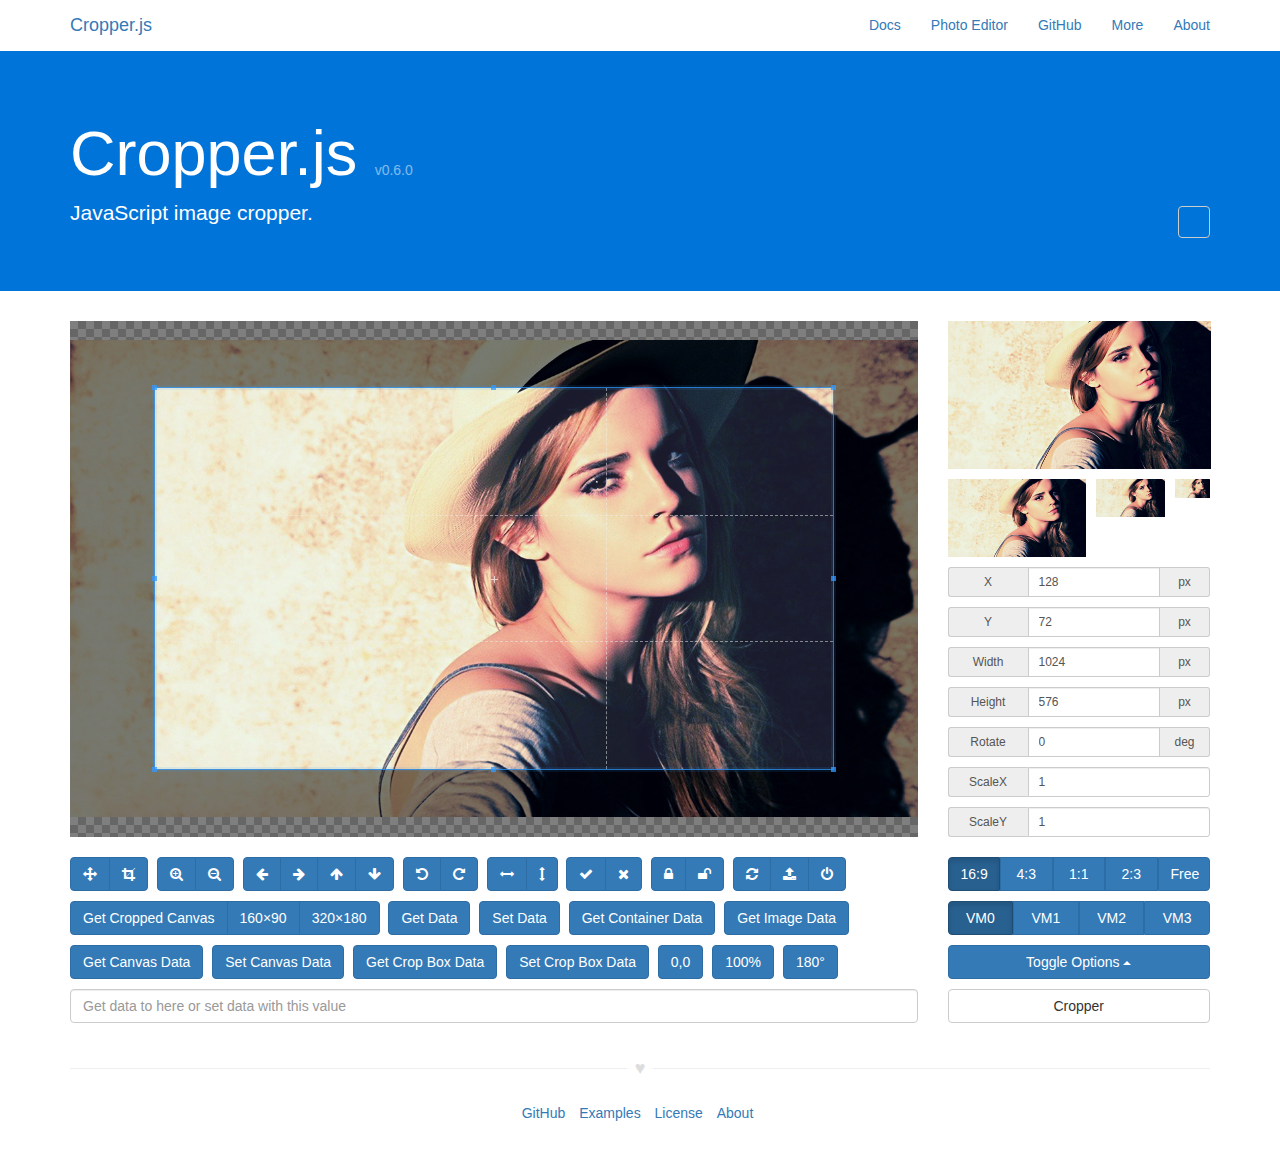
<file: v0.6.0/index.html>
<!doctype html>
<html lang="en">
<head>
  <meta charset="utf-8">
  <meta http-equiv="x-ua-compatible" content="ie=edge">
  <meta name="viewport" content="width=device-width, initial-scale=1">
  <meta name="description" content="JavaScript image cropper.">
  <meta name="keywords" content="HTML, CSS, JS, JavaScript, image cropping, cropper, cropperjs, cropper.js, front-end, web development">
  <meta name="author" content="Fengyuan Chen">
  <title>Cropper.js</title>
  <link rel="apple-touch-icon" href="apple-touch-icon.png">
  <link rel="stylesheet" href="https://maxcdn.bootstrapcdn.com/font-awesome/4.5.0/css/font-awesome.min.css">
  <link rel="stylesheet" href="https://maxcdn.bootstrapcdn.com/bootstrap/3.3.6/css/bootstrap.min.css">
  <link rel="stylesheet" href="css/cropper.min.css">
  <link rel="stylesheet" href="css/main.css">

  <!-- HTML5 shim and Respond.js for IE8 support of HTML5 elements and media queries -->
  <!--[if lt IE 9]>
    <script src="https://oss.maxcdn.com/html5shiv/3.7.2/html5shiv.min.js"></script>
    <script src="https://oss.maxcdn.com/respond/1.4.2/respond.min.js"></script>
  <![endif]-->
</head>
<body>
  <!--[if lt IE 8]>
  <p class="browserupgrade">You are using an <strong>outdated</strong> browser. Please <a href="http://browsehappy.com/">upgrade your browser</a> to improve your experience.</p>
  <![endif]-->

  <!-- Header -->
  <header class="navbar navbar-static-top docs-header" id="top">
    <div class="container">
      <div class="navbar-header">
        <button type="button" class="navbar-toggle" data-target="#navbar-collapse" data-toggle="collapse">
          <span class="sr-only">Toggle navigation</span>
          <span class="icon-bar"></span>
          <span class="icon-bar"></span>
          <span class="icon-bar"></span>
        </button>
        <a class="navbar-brand" href="./">Cropper.js</a>
      </div>
      <nav class="collapse navbar-collapse" id="navbar-collapse" role="navigation">
        <ul class="nav navbar-nav navbar-right">
          <li><a href="https://github.com/fengyuanchen/cropperjs/tree/v0.6.0/README.md">Docs</a></li>
          <li><a href="//fengyuanchen.github.io/photo-editor" title="An advanced example of Cropper.js">Photo Editor</a></li>
          <li><a href="https://github.com/fengyuanchen/cropperjs">GitHub</a></li>
          <li><a href="//fengyuanchen.github.io">More</a></li>
          <li><a href="http://chenfengyuan.com">About</a></li>
        </ul>
      </nav>
    </div>
  </header>

  <!-- Jumbotron -->
  <div class="jumbotron docs-jumbotron">
    <div class="container">
      <h1>Cropper.js <small class="version">v0.6.0</small></h1>
      <p class="lead">JavaScript image cropper.</p>
      <div class="docs-carbonads-container">
        <div class="docs-carbonads">
          <script id="_carbonads_js" src="//cdn.carbonads.com/carbon.js?zoneid=1673&serve=C6AILKT&placement=fengyuanchen" async></script>
        </div>
      </div>
    </div>
  </div>

  <!-- Content -->
  <div class="container">
    <div class="row">
      <div class="col-md-9">
        <!-- <h3 class="page-header">Demo:</h3> -->
        <div class="img-container">
          <img src="img/picture.jpg" alt="Picture">
        </div>
      </div>
      <div class="col-md-3">
        <!-- <h3 class="page-header">Preview:</h3> -->
        <div class="docs-preview clearfix">
          <div class="img-preview preview-lg"></div>
          <div class="img-preview preview-md"></div>
          <div class="img-preview preview-sm"></div>
          <div class="img-preview preview-xs"></div>
        </div>

        <!-- <h3 class="page-header">Data:</h3> -->
        <div class="docs-data">
          <div class="input-group input-group-sm">
            <label class="input-group-addon" for="dataX">X</label>
            <input type="text" class="form-control" id="dataX" placeholder="x">
            <span class="input-group-addon">px</span>
          </div>
          <div class="input-group input-group-sm">
            <label class="input-group-addon" for="dataY">Y</label>
            <input type="text" class="form-control" id="dataY" placeholder="y">
            <span class="input-group-addon">px</span>
          </div>
          <div class="input-group input-group-sm">
            <label class="input-group-addon" for="dataWidth">Width</label>
            <input type="text" class="form-control" id="dataWidth" placeholder="width">
            <span class="input-group-addon">px</span>
          </div>
          <div class="input-group input-group-sm">
            <label class="input-group-addon" for="dataHeight">Height</label>
            <input type="text" class="form-control" id="dataHeight" placeholder="height">
            <span class="input-group-addon">px</span>
          </div>
          <div class="input-group input-group-sm">
            <label class="input-group-addon" for="dataRotate">Rotate</label>
            <input type="text" class="form-control" id="dataRotate" placeholder="rotate">
            <span class="input-group-addon">deg</span>
          </div>
          <div class="input-group input-group-sm">
            <label class="input-group-addon" for="dataScaleX">ScaleX</label>
            <input type="text" class="form-control" id="dataScaleX" placeholder="scaleX">
          </div>
          <div class="input-group input-group-sm">
            <label class="input-group-addon" for="dataScaleY">ScaleY</label>
            <input type="text" class="form-control" id="dataScaleY" placeholder="scaleY">
          </div>
        </div>
      </div>
    </div>
    <div class="row" id="actions">
      <div class="col-md-9 docs-buttons">
        <!-- <h3 class="page-header">Toolbar:</h3> -->
        <div class="btn-group">
          <button type="button" class="btn btn-primary" data-method="setDragMode" data-option="move" title="Move">
            <span class="docs-tooltip" data-toggle="tooltip" title="cropper.setDragMode(&quot;move&quot;)">
              <span class="fa fa-arrows"></span>
            </span>
          </button>
          <button type="button" class="btn btn-primary" data-method="setDragMode" data-option="crop" title="Crop">
            <span class="docs-tooltip" data-toggle="tooltip" title="cropper.setDragMode(&quot;crop&quot;)">
              <span class="fa fa-crop"></span>
            </span>
          </button>
        </div>

        <div class="btn-group">
          <button type="button" class="btn btn-primary" data-method="zoom" data-option="0.1" title="Zoom In">
            <span class="docs-tooltip" data-toggle="tooltip" title="cropper.zoom(0.1)">
              <span class="fa fa-search-plus"></span>
            </span>
          </button>
          <button type="button" class="btn btn-primary" data-method="zoom" data-option="-0.1" title="Zoom Out">
            <span class="docs-tooltip" data-toggle="tooltip" title="cropper.zoom(-0.1)">
              <span class="fa fa-search-minus"></span>
            </span>
          </button>
        </div>

        <div class="btn-group">
          <button type="button" class="btn btn-primary" data-method="move" data-option="-10" data-second-option="0" title="Move Left">
            <span class="docs-tooltip" data-toggle="tooltip" title="cropper.move(-10, 0)">
              <span class="fa fa-arrow-left"></span>
            </span>
          </button>
          <button type="button" class="btn btn-primary" data-method="move" data-option="10" data-second-option="0" title="Move Right">
            <span class="docs-tooltip" data-toggle="tooltip" title="cropper.move(10, 0)">
              <span class="fa fa-arrow-right"></span>
            </span>
          </button>
          <button type="button" class="btn btn-primary" data-method="move" data-option="0" data-second-option="-10" title="Move Up">
            <span class="docs-tooltip" data-toggle="tooltip" title="cropper.move(0, -10)">
              <span class="fa fa-arrow-up"></span>
            </span>
          </button>
          <button type="button" class="btn btn-primary" data-method="move" data-option="0" data-second-option="10" title="Move Down">
            <span class="docs-tooltip" data-toggle="tooltip" title="cropper.move(0, 10)">
              <span class="fa fa-arrow-down"></span>
            </span>
          </button>
        </div>

        <div class="btn-group">
          <button type="button" class="btn btn-primary" data-method="rotate" data-option="-45" title="Rotate Left">
            <span class="docs-tooltip" data-toggle="tooltip" title="cropper.rotate(-45)">
              <span class="fa fa-rotate-left"></span>
            </span>
          </button>
          <button type="button" class="btn btn-primary" data-method="rotate" data-option="45" title="Rotate Right">
            <span class="docs-tooltip" data-toggle="tooltip" title="cropper.rotate(45)">
              <span class="fa fa-rotate-right"></span>
            </span>
          </button>
        </div>

        <div class="btn-group">
          <button type="button" class="btn btn-primary" data-method="scaleX" data-option="-1" title="Flip Horizontal">
            <span class="docs-tooltip" data-toggle="tooltip" title="cropper.scaleX(-1)">
              <span class="fa fa-arrows-h"></span>
            </span>
          </button>
          <button type="button" class="btn btn-primary" data-method="scaleY" data-option="-1" title="Flip Vertical">
            <span class="docs-tooltip" data-toggle="tooltip" title="cropper.scaleY(-1)">
              <span class="fa fa-arrows-v"></span>
            </span>
          </button>
        </div>

        <div class="btn-group">
          <button type="button" class="btn btn-primary" data-method="crop" title="Crop">
            <span class="docs-tooltip" data-toggle="tooltip" title="cropper.crop()">
              <span class="fa fa-check"></span>
            </span>
          </button>
          <button type="button" class="btn btn-primary" data-method="clear" title="Clear">
            <span class="docs-tooltip" data-toggle="tooltip" title="cropper.clear()">
              <span class="fa fa-remove"></span>
            </span>
          </button>
        </div>

        <div class="btn-group">
          <button type="button" class="btn btn-primary" data-method="disable" title="Disable">
            <span class="docs-tooltip" data-toggle="tooltip" title="cropper.disable()">
              <span class="fa fa-lock"></span>
            </span>
          </button>
          <button type="button" class="btn btn-primary" data-method="enable" title="Enable">
            <span class="docs-tooltip" data-toggle="tooltip" title="cropper.enable()">
              <span class="fa fa-unlock"></span>
            </span>
          </button>
        </div>

        <div class="btn-group">
          <button type="button" class="btn btn-primary" data-method="reset" title="Reset">
            <span class="docs-tooltip" data-toggle="tooltip" title="cropper.reset()">
              <span class="fa fa-refresh"></span>
            </span>
          </button>
          <label class="btn btn-primary btn-upload" for="inputImage" title="Upload image file">
            <input type="file" class="sr-only" id="inputImage" name="file" accept="image/*">
            <span class="docs-tooltip" data-toggle="tooltip" title="Import image with Blob URLs">
              <span class="fa fa-upload"></span>
            </span>
          </label>
          <button type="button" class="btn btn-primary" data-method="destroy" title="Destroy">
            <span class="docs-tooltip" data-toggle="tooltip" title="cropper.destroy()">
              <span class="fa fa-power-off"></span>
            </span>
          </button>
        </div>

        <div class="btn-group btn-group-crop">
          <button type="button" class="btn btn-primary" data-method="getCroppedCanvas">
            <span class="docs-tooltip" data-toggle="tooltip" title="cropper.getCroppedCanvas()">
              Get Cropped Canvas
            </span>
          </button>
          <button type="button" class="btn btn-primary" data-method="getCroppedCanvas" data-option="{ &quot;width&quot;: 160, &quot;height&quot;: 90 }">
            <span class="docs-tooltip" data-toggle="tooltip" title="cropper.getCroppedCanvas({ width: 160, height: 90 })">
              160&times;90
            </span>
          </button>
          <button type="button" class="btn btn-primary" data-method="getCroppedCanvas" data-option="{ &quot;width&quot;: 320, &quot;height&quot;: 180 }">
            <span class="docs-tooltip" data-toggle="tooltip" title="cropper.getCroppedCanvas({ width: 320, height: 180 })">
              320&times;180
            </span>
          </button>
        </div>

        <!-- Show the cropped image in modal -->
        <div class="modal fade docs-cropped" id="getCroppedCanvasModal" role="dialog" aria-hidden="true" aria-labelledby="getCroppedCanvasTitle" tabindex="-1">
          <div class="modal-dialog">
            <div class="modal-content">
              <div class="modal-header">
                <button type="button" class="close" data-dismiss="modal" aria-hidden="true">&times;</button>
                <h4 class="modal-title" id="getCroppedCanvasTitle">Cropped</h4>
              </div>
              <div class="modal-body"></div>
              <div class="modal-footer">
                <button type="button" class="btn btn-default" data-dismiss="modal">Close</button>
                <a class="btn btn-primary" id="download" href="javascript:void(0);" download="cropped.png">Download</a>
              </div>
            </div>
          </div>
        </div><!-- /.modal -->

        <button type="button" class="btn btn-primary" data-method="getData" data-option data-target="#putData">
          <span class="docs-tooltip" data-toggle="tooltip" title="cropper.getData()">
            Get Data
          </span>
        </button>
        <button type="button" class="btn btn-primary" data-method="setData" data-target="#putData">
          <span class="docs-tooltip" data-toggle="tooltip" title="cropper.setData(data)">
            Set Data
          </span>
        </button>
        <button type="button" class="btn btn-primary" data-method="getContainerData" data-option data-target="#putData">
          <span class="docs-tooltip" data-toggle="tooltip" title="cropper.getContainerData()">
            Get Container Data
          </span>
        </button>
        <button type="button" class="btn btn-primary" data-method="getImageData" data-option data-target="#putData">
          <span class="docs-tooltip" data-toggle="tooltip" title="cropper.getImageData()">
            Get Image Data
          </span>
        </button>
        <button type="button" class="btn btn-primary" data-method="getCanvasData" data-option data-target="#putData">
          <span class="docs-tooltip" data-toggle="tooltip" title="cropper.getCanvasData()">
            Get Canvas Data
          </span>
        </button>
        <button type="button" class="btn btn-primary" data-method="setCanvasData" data-target="#putData">
          <span class="docs-tooltip" data-toggle="tooltip" title="cropper.setCanvasData(data)">
            Set Canvas Data
          </span>
        </button>
        <button type="button" class="btn btn-primary" data-method="getCropBoxData" data-option data-target="#putData">
          <span class="docs-tooltip" data-toggle="tooltip" title="cropper.getCropBoxData()">
            Get Crop Box Data
          </span>
        </button>
        <button type="button" class="btn btn-primary" data-method="setCropBoxData" data-target="#putData">
          <span class="docs-tooltip" data-toggle="tooltip" title="cropper.setCropBoxData(data)">
            Set Crop Box Data
          </span>
        </button>
        <button type="button" class="btn btn-primary" data-method="moveTo" data-option="0">
          <span class="docs-tooltip" data-toggle="tooltip" title="cropper.moveTo(0)">
            0,0
          </span>
        </button>
        <button type="button" class="btn btn-primary" data-method="zoomTo" data-option="1">
          <span class="docs-tooltip" data-toggle="tooltip" title="cropper.zoomTo(1)">
            100%
          </span>
        </button>
        <button type="button" class="btn btn-primary" data-method="rotateTo" data-option="180">
          <span class="docs-tooltip" data-toggle="tooltip" title="cropper.rotateTo(180)">
            180°
          </span>
        </button>
        <input type="text" class="form-control" id="putData" placeholder="Get data to here or set data with this value">

      </div><!-- /.docs-buttons -->

      <div class="col-md-3 docs-toggles">
        <!-- <h3 class="page-header">Toggles:</h3> -->
        <div class="btn-group btn-group-justified" data-toggle="buttons">
          <label class="btn btn-primary active">
            <input type="radio" class="sr-only" id="aspectRatio1" name="aspectRatio" value="1.7777777777777777">
            <span class="docs-tooltip" data-toggle="tooltip" title="aspectRatio: 16 / 9">
              16:9
            </span>
          </label>
          <label class="btn btn-primary">
            <input type="radio" class="sr-only" id="aspectRatio2" name="aspectRatio" value="1.3333333333333333">
            <span class="docs-tooltip" data-toggle="tooltip" title="aspectRatio: 4 / 3">
              4:3
            </span>
          </label>
          <label class="btn btn-primary">
            <input type="radio" class="sr-only" id="aspectRatio3" name="aspectRatio" value="1">
            <span class="docs-tooltip" data-toggle="tooltip" title="aspectRatio: 1 / 1">
              1:1
            </span>
          </label>
          <label class="btn btn-primary">
            <input type="radio" class="sr-only" id="aspectRatio4" name="aspectRatio" value="0.6666666666666666">
            <span class="docs-tooltip" data-toggle="tooltip" title="aspectRatio: 2 / 3">
              2:3
            </span>
          </label>
          <label class="btn btn-primary">
            <input type="radio" class="sr-only" id="aspectRatio5" name="aspectRatio" value="NaN">
            <span class="docs-tooltip" data-toggle="tooltip" title="aspectRatio: NaN">
              Free
            </span>
          </label>
        </div>

        <div class="btn-group btn-group-justified" data-toggle="buttons">
          <label class="btn btn-primary active">
            <input type="radio" class="sr-only" id="viewMode0" name="viewMode" value="0" checked>
            <span class="docs-tooltip" data-toggle="tooltip" title="View Mode 0">
              VM0
            </span>
          </label>
          <label class="btn btn-primary">
            <input type="radio" class="sr-only" id="viewMode1" name="viewMode" value="1">
            <span class="docs-tooltip" data-toggle="tooltip" title="View Mode 1">
              VM1
            </span>
          </label>
          <label class="btn btn-primary">
            <input type="radio" class="sr-only" id="viewMode2" name="viewMode" value="2">
            <span class="docs-tooltip" data-toggle="tooltip" title="View Mode 2">
              VM2
            </span>
          </label>
          <label class="btn btn-primary">
            <input type="radio" class="sr-only" id="viewMode3" name="viewMode" value="3">
            <span class="docs-tooltip" data-toggle="tooltip" title="View Mode 3">
              VM3
            </span>
          </label>
        </div>

        <div class="dropdown dropup docs-options">
          <button type="button" class="btn btn-primary btn-block dropdown-toggle" id="toggleOptions" data-toggle="dropdown" aria-expanded="true">
            Toggle Options
            <span class="caret"></span>
          </button>
          <ul class="dropdown-menu" role="menu" aria-labelledby="toggleOptions">
            <li role="presentation">
              <label class="checkbox-inline">
                <input type="checkbox" name="responsive" checked>
                responsive
              </label>
            </li>
            <li role="presentation">
              <label class="checkbox-inline">
                <input type="checkbox" name="restore" checked>
                restore
              </label>
            </li>
            <li role="presentation">
              <label class="checkbox-inline">
                <input type="checkbox" name="checkCrossOrigin" checked>
                checkCrossOrigin
              </label>
            </li>
            <li role="presentation">
              <label class="checkbox-inline">
                <input type="checkbox" name="checkOrientation" checked>
                checkOrientation
              </label>
            </li>

            <li role="presentation">
              <label class="checkbox-inline">
                <input type="checkbox" name="modal" checked>
                modal
              </label>
            </li>
            <li role="presentation">
              <label class="checkbox-inline">
                <input type="checkbox" name="guides" checked>
                guides
              </label>
            </li>
            <li role="presentation">
              <label class="checkbox-inline">
                <input type="checkbox" name="center" checked>
                center
              </label>
            </li>
            <li role="presentation">
              <label class="checkbox-inline">
                <input type="checkbox" name="highlight" checked>
                highlight
              </label>
            </li>
            <li role="presentation">
              <label class="checkbox-inline">
                <input type="checkbox" name="background" checked>
                background
              </label>
            </li>

            <li role="presentation">
              <label class="checkbox-inline">
                <input type="checkbox" name="autoCrop" checked>
                autoCrop
              </label>
            </li>
            <li role="presentation">
              <label class="checkbox-inline">
                <input type="checkbox" name="movable" checked>
                movable
              </label>
            </li>
            <li role="presentation">
              <label class="checkbox-inline">
                <input type="checkbox" name="rotatable" checked>
                rotatable
              </label>
            </li>
            <li role="presentation">
              <label class="checkbox-inline">
                <input type="checkbox" name="scalable" checked>
                scalable
              </label>
            </li>
            <li role="presentation">
              <label class="checkbox-inline">
                <input type="checkbox" name="zoomable" checked>
                zoomable
              </label>
            </li>
            <li role="presentation">
              <label class="checkbox-inline">
                <input type="checkbox" name="zoomOnTouch" checked>
                zoomOnTouch
              </label>
            </li>
            <li role="presentation">
              <label class="checkbox-inline">
                <input type="checkbox" name="zoomOnWheel" checked>
                zoomOnWheel
              </label>
            </li>
            <li role="presentation">
              <label class="checkbox-inline">
                <input type="checkbox" name="cropBoxMovable" checked>
                cropBoxMovable
              </label>
            </li>
            <li role="presentation">
              <label class="checkbox-inline">
                <input type="checkbox" name="cropBoxResizable" checked>
                cropBoxResizable
              </label>
            </li>
            <li role="presentation">
              <label class="checkbox-inline">
                <input type="checkbox" name="toggleDragModeOnDblclick" checked>
                toggleDragModeOnDblclick
              </label>
            </li>
          </ul>
        </div><!-- /.dropdown -->

        <a class="btn btn-default btn-block" data-toggle="tooltip" href="//fengyuanchen.github.io/cropper" title="Cropper as jQuery plugin">Cropper</a>

      </div><!-- /.docs-toggles -->
    </div>
  </div>

  <!-- Footer -->
  <footer class="docs-footer">
    <div class="container">
      <p class="heart"></p>
      <ul class="list-inline links">
        <li><a href="https://github.com/fengyuanchen/cropperjs">GitHub</a></li>
        <li><a href="https://github.com/fengyuanchen/cropperjs/tree/master/examples">Examples</a></li>
        <li><a href="https://github.com/fengyuanchen/cropperjs/blob/master/LICENSE">License</a></li>
        <li><a href="http://chenfengyuan.com">About</a></li>
      </ul>
    </div>
  </footer>

  <!-- Scripts -->
  <script src="https://code.jquery.com/jquery-1.12.2.min.js"></script>
  <script src="https://maxcdn.bootstrapcdn.com/bootstrap/3.3.6/js/bootstrap.min.js"></script>
  <script src="//fengyuanchen.github.io/js/common.js"></script>
  <script src="js/cropper.min.js"></script>
  <script src="js/main.js"></script>
</body>
</html>
</file>
<file: v0.6.0/css/main.css>
/* Basic */

body {
  margin: 0;
  overflow-x: hidden;
}

.browserupgrade {
  margin: 0;
  padding: 5px 15px;
  background-color: #ff851b;
  color: #fff;
  text-align: center;
}


/* Header */

.docs-header {
  margin-bottom: 0;
}

.navbar-toggle:hover,
.navbar-toggle:focus {
  border-color: #0074d9;
}

.navbar-toggle .icon-bar {
  background-color: #0074d9;
}


/* Jumbotron */

.docs-jumbotron {
  background-color: #0074d9;
  color: #fff;
}

.docs-jumbotron .version {
  font-size: 14px;
  color: #fff;
  filter: alpha(opacity=50);
  opacity: 0.5;
}

.docs-carbonads-container {
  position: relative;
}

.docs-carbonads {
  max-width: 350px;
  padding: 15px;
  border: 1px solid #ccc;
  border-radius: 4px;
  overflow: hidden;
}

.carbon-wrap {
  overflow: hidden;
}

.carbon-img {
  clear: left;
  float: left;
  display: block;
}

.carbon-text,
.carbon-poweredby {
  display: block;
  margin-left: 140px;
}

.carbon-text,
.carbon-text:hover,
.carbon-text:focus {
  color: #fff;
  text-decoration: none;
}

.carbon-poweredby,
.carbon-poweredby:hover,
.carbon-poweredby:focus {
  color: #ddd;
  text-decoration: none;
}

@media (min-width: 992px) {
  .docs-carbonads {
    position: absolute;
    right: 0;
    bottom: 5px;
  }
}


/* Content */

.img-container,
.img-preview {
  background-color: #f7f7f7;
  width: 100%;
  text-align: center;
}

.img-container {
  min-height: 200px;
  max-height: 516px;
  margin-bottom: 20px;
}

@media (min-width: 768px) {
  .img-container {
    min-height: 516px;
  }
}

.img-container > img {
  max-width: 100%;
}

.docs-preview {
  margin-right: -15px;
}

.img-preview {
  float: left;
  margin-right: 10px;
  margin-bottom: 10px;
  overflow: hidden;
}

.img-preview > img {
  max-width: 100%;
}

.preview-lg {
  width: 263px;
  height: 148px;
}

.preview-md {
  width: 139px;
  height: 78px;
}

.preview-sm {
  width: 69px;
  height: 39px;
}

.preview-xs {
  width: 35px;
  height: 20px;
  margin-right: 0;
}

.docs-data > .input-group {
  margin-bottom: 10px;
}

.docs-data > .input-group > label {
  min-width: 80px;
}

.docs-data > .input-group > span {
  min-width: 50px;
}

.docs-buttons > .btn,
.docs-buttons > .btn-group,
.docs-buttons > .form-control {
  margin-right: 5px;
  margin-bottom: 10px;
}

.docs-toggles > .btn,
.docs-toggles > .btn-group,
.docs-toggles > .dropdown {
  margin-bottom: 10px;
}

.docs-tooltip {
  display: block;
  margin: -6px -12px;
  padding: 6px 12px;
}

.docs-tooltip > .icon {
  margin: 0 -3px;
  vertical-align: top;
}

.tooltip-inner {
  white-space: normal;
}

.btn-upload .tooltip-inner {
  white-space: nowrap;
}

@media (max-width: 400px) {
  .btn-group-crop {
    margin-right: -15px!important;
  }

  .btn-group-crop > .btn {
    padding-left: 5px;
    padding-right: 5px;
  }

  .btn-group-crop .docs-tooltip {
    margin-left: -5px;
    margin-right: -5px;
    padding-left: 5px;
    padding-right: 5px;
  }
}

.docs-options .dropdown-menu {
  width: 100%;
}

.docs-options .dropdown-menu > li {
  padding: 3px 20px;
}

.docs-options .dropdown-menu > li:hover {
  background-color: #f7f7f7;
}

.docs-options .dropdown-menu > li > label {
  display: block;
}

.docs-cropped .modal-body {
  text-align: center;
}

.docs-cropped .modal-body > img,
.docs-cropped .modal-body > canvas {
  max-width: 100%;
}


/* Footer */

.docs-footer {
  overflow: hidden;
}

.links {
  text-align: center;
  margin-bottom: 30px;
}

.heart {
  position: relative;
  display: block;
  width: 100%;
  height: 30px;
  margin-top: 20px;
  margin-bottom: 20px;
  color: #ddd;
  font-size: 18px;
  line-height: 30px;
  text-align: center;
}

.heart:hover {
  color: #ff4136;
}

.heart:before {
  position: absolute;
  top: 50%;
  right: 0;
  left: 0;
  display: block;
  height: 0;
  border-top: 1px solid #eee;
  content: " ";
}

.heart:after {
  position: relative;
  z-index: 1;
  padding-left: 8px;
  padding-right: 8px;
  background-color: #fff;
  content: "♥";
}
</file>
<file: v0.6.0/css/cropper.min.css>
/*!
 * Cropper.js v0.6.0
 * https://github.com/fengyuanchen/cropperjs
 *
 * Copyright (c) 2015-2016 Fengyuan Chen
 * Released under the MIT license
 *
 * Date: 2016-02-22T03:02:24.645Z
 */.cropper-container{font-size:0;line-height:0;position:relative;-webkit-user-select:none;-moz-user-select:none;-ms-user-select:none;user-select:none;direction:ltr!important;-ms-touch-action:none;touch-action:none;-webkit-tap-highlight-color:transparent;-webkit-touch-callout:none}.cropper-container img{display:block;width:100%;min-width:0!important;max-width:none!important;height:100%;min-height:0!important;max-height:none!important;image-orientation:0deg!important}.cropper-canvas,.cropper-crop-box,.cropper-drag-box,.cropper-modal,.cropper-wrap-box{position:absolute;top:0;right:0;bottom:0;left:0}.cropper-wrap-box{overflow:hidden}.cropper-drag-box{opacity:0;background-color:#fff;filter:alpha(opacity=0)}.cropper-dashed,.cropper-modal{opacity:.5;filter:alpha(opacity=50)}.cropper-modal{background-color:#000}.cropper-view-box{display:block;overflow:hidden;width:100%;height:100%;outline:#39f solid 1px;outline-color:rgba(51,153,255,.75)}.cropper-dashed{position:absolute;display:block;border:0 dashed #eee}.cropper-dashed.dashed-h{top:33.33333%;left:0;width:100%;height:33.33333%;border-top-width:1px;border-bottom-width:1px}.cropper-dashed.dashed-v{top:0;left:33.33333%;width:33.33333%;height:100%;border-right-width:1px;border-left-width:1px}.cropper-center{position:absolute;top:50%;left:50%;display:block;width:0;height:0;opacity:.75;filter:alpha(opacity=75)}.cropper-center:after,.cropper-center:before{position:absolute;display:block;content:' ';background-color:#eee}.cropper-center:before{top:0;left:-3px;width:7px;height:1px}.cropper-center:after{top:-3px;left:0;width:1px;height:7px}.cropper-face,.cropper-line,.cropper-point{position:absolute;display:block;width:100%;height:100%;opacity:.1;filter:alpha(opacity=10)}.cropper-face{top:0;left:0;background-color:#fff}.cropper-line,.cropper-point{background-color:#39f}.cropper-line.line-e{top:0;right:-3px;width:5px;cursor:e-resize}.cropper-line.line-n{top:-3px;left:0;height:5px;cursor:n-resize}.cropper-line.line-w{top:0;left:-3px;width:5px;cursor:w-resize}.cropper-line.line-s{bottom:-3px;left:0;height:5px;cursor:s-resize}.cropper-point{width:5px;height:5px;opacity:.75;filter:alpha(opacity=75)}.cropper-point.point-e{top:50%;right:-3px;margin-top:-3px;cursor:e-resize}.cropper-point.point-n{top:-3px;left:50%;margin-left:-3px;cursor:n-resize}.cropper-point.point-w{top:50%;left:-3px;margin-top:-3px;cursor:w-resize}.cropper-point.point-s{bottom:-3px;left:50%;margin-left:-3px;cursor:s-resize}.cropper-point.point-ne{top:-3px;right:-3px;cursor:ne-resize}.cropper-point.point-nw{top:-3px;left:-3px;cursor:nw-resize}.cropper-point.point-sw{bottom:-3px;left:-3px;cursor:sw-resize}.cropper-point.point-se{right:-3px;bottom:-3px;width:20px;height:20px;cursor:se-resize;opacity:1;filter:alpha(opacity=100)}.cropper-point.point-se:before{position:absolute;right:-50%;bottom:-50%;display:block;width:200%;height:200%;content:' ';opacity:0;background-color:#39f;filter:alpha(opacity=0)}@media (min-width:768px){.cropper-point.point-se{width:15px;height:15px}}@media (min-width:992px){.cropper-point.point-se{width:10px;height:10px}}@media (min-width:1200px){.cropper-point.point-se{width:5px;height:5px;opacity:.75;filter:alpha(opacity=75)}}.cropper-invisible{opacity:0;filter:alpha(opacity=0)}.cropper-bg{background-image:url([data-uri])}.cropper-hide{position:absolute;display:block;width:0;height:0}.cropper-hidden{display:none!important}.cropper-move{cursor:move}.cropper-crop{cursor:crosshair}.cropper-disabled .cropper-drag-box,.cropper-disabled .cropper-face,.cropper-disabled .cropper-line,.cropper-disabled .cropper-point{cursor:not-allowed}
</file>
